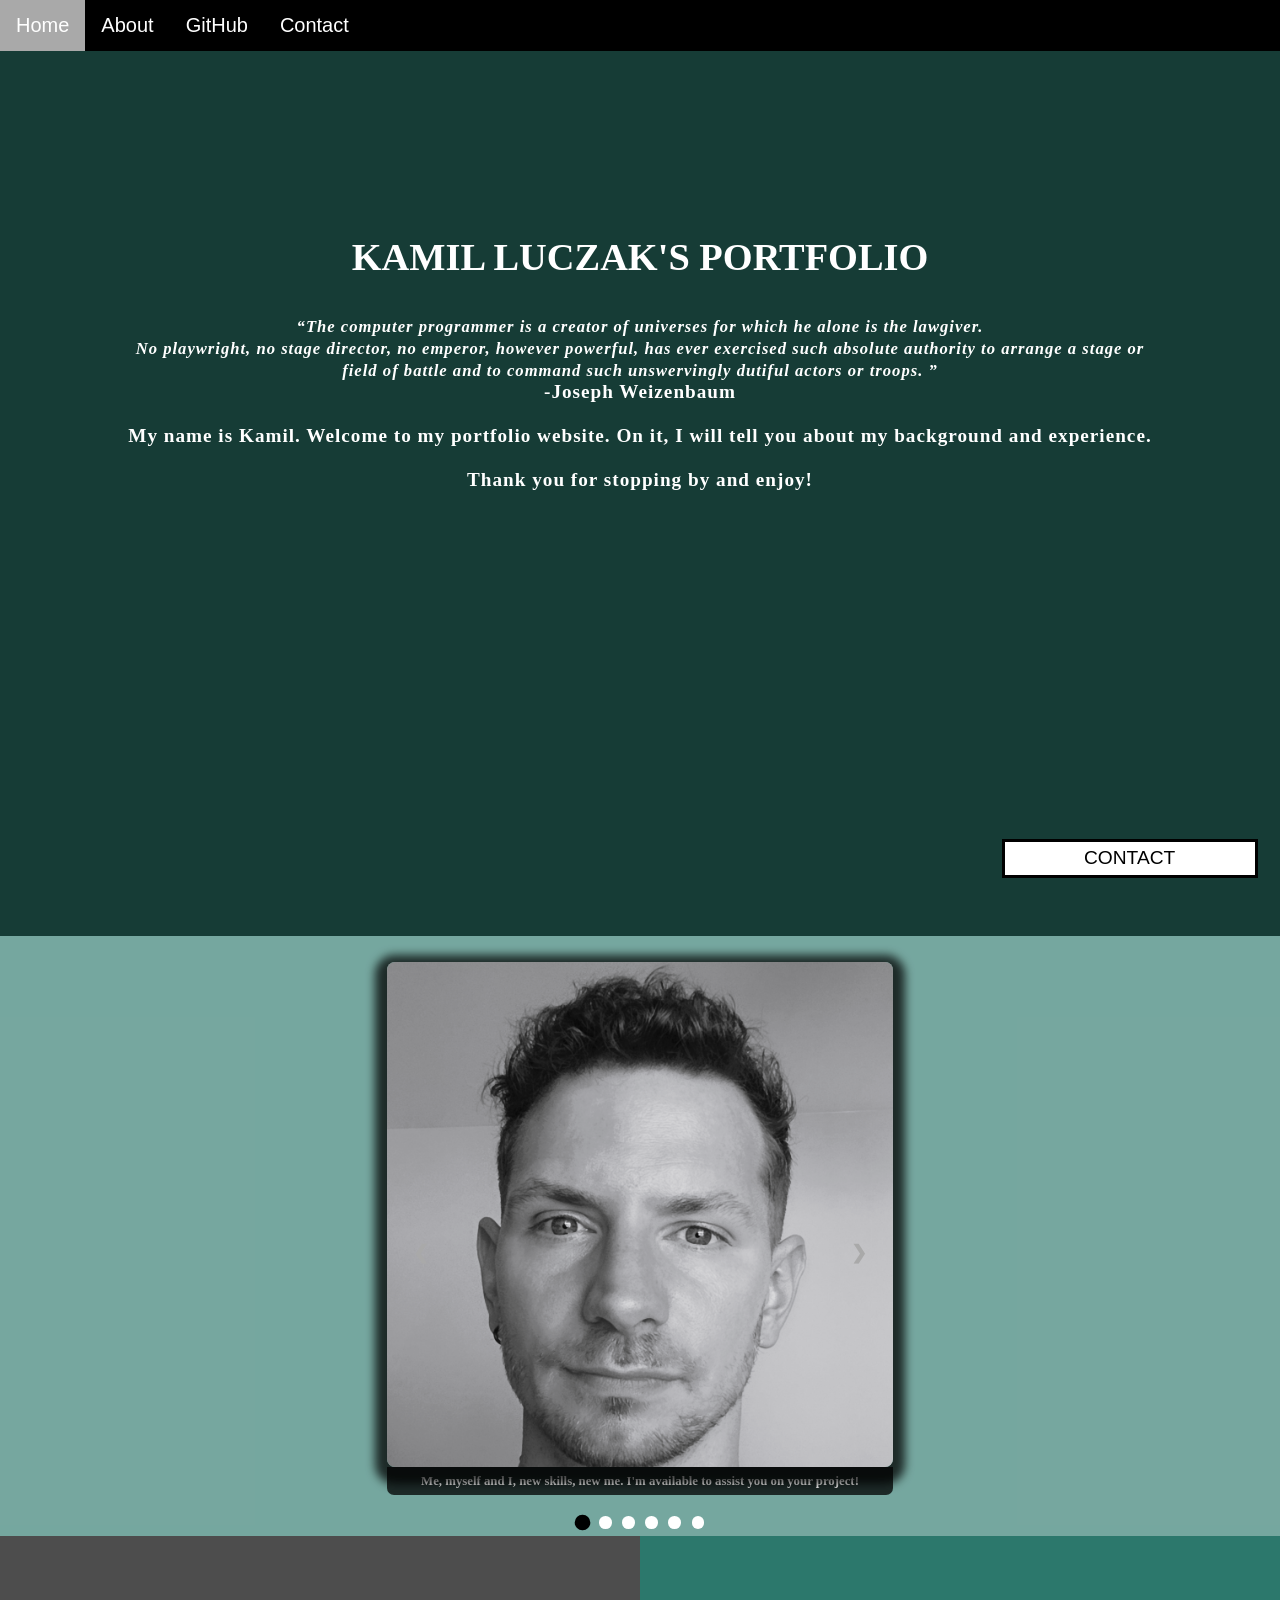
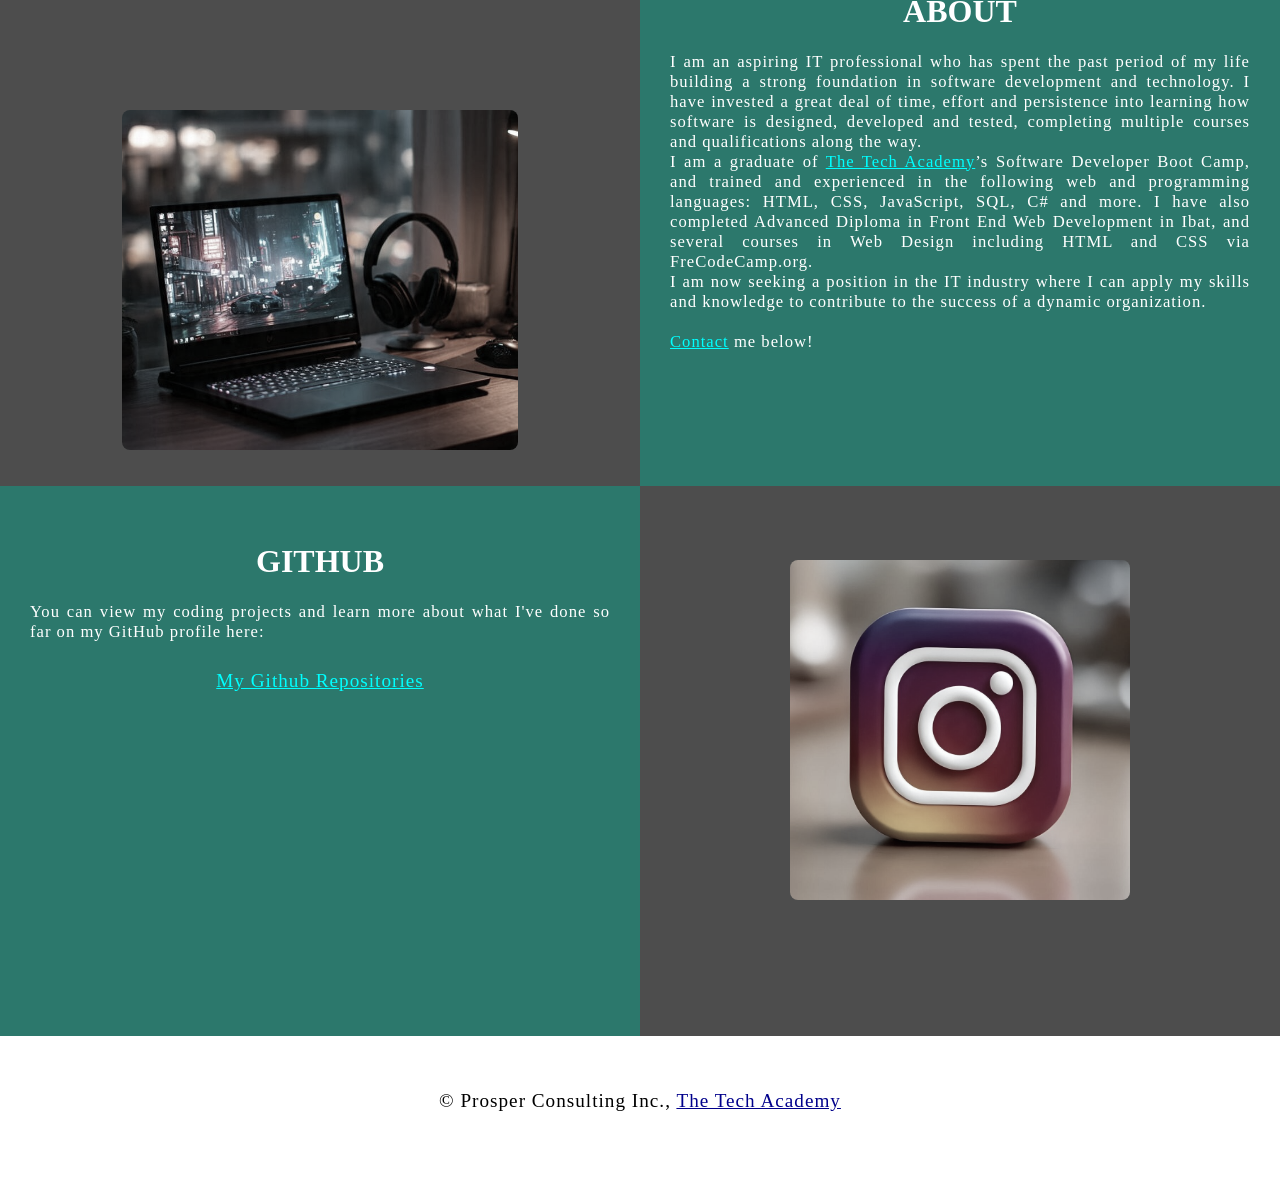
<file: index.html>
<!DOCTYPE html>
<html>
    <!--Head-->
    <head>
        <meta charset="UTF-8">
        <meta name="viewport" content="width=device-width" />
        <title>Kamil Luczak</title>
        <link rel="stylesheet" type="text/css" href="stylesheet/portfolio.css">
    </head>

    <!--Body-->
    <body class="Background">
        
        <!--Navbar-->
        <div class="Navbar">
            <a class="active" href="#Home">Home</a>
            <a href="#About">About</a>
            <a href="#GitHub">GitHub</a>
            <a href="#Contact">Contact</a>
        </div>

        <!--Breaks inserted to add space between navbar and the first heading-->
        <br>
        <br>

        <!--Background video-->
        <div id="Home">
            <video autoplay muted loop playsinline id="Typing_Video">
                <source src="images/video/matrix3.mp4" type="video/mp4">
                <!--Display message if video fails to run-->
                Your browser does not support HTML5 video.
            </video>
        </div>

        <!--Video text-->
        <div class="Video_Text">
            <h1 class="white-text">Kamil Luczak's Portfolio</h1>
            <strong>
                <p class="center">
                    <q>The computer programmer is a creator of universes for which he alone is the lawgiver.
                        <br>No playwright, no stage director, no emperor, however powerful, has ever exercised such absolute authority to arrange a stage or
                        <br>field of battle and to command such unswervingly dutiful actors or troops.
                    </q>
                    <br> -Joseph Weizenbaum
                    <br>
                    <br> My name is Kamil. Welcome to my portfolio website. On it, I will tell you about my background and experience.
                    <br>
                    <br> Thank you for stopping by and enjoy! 
                </p>
            </strong>
        </div>

                <!-- Slideshow section -->

<div id="Slideshow">

    <div id="Slideshow_Background">

        <div id="Slideshow_Container">

            <!-- Slide 1 -->
            <div class="mySlides fade">
                <img class="Slideshow_Images" src="images/picture_myself_square.png" alt="Your photo">
                <div class="text">Me, myself and I, new skills, new me. I'm available to assist you on your project!</div>
            </div>

            <!-- Slide 2 -->
            <div class="mySlides fade">
                <img class="Slideshow_Images" src="images/HTML_CSS_and_JavaScript_square.jpeg" alt="HTML CSS and JavaScript">
                <div class="text">I am a full-stack entry level Software Developer, trained in HTML, CSS, and JavaScript.</div>
            </div>

            <!-- Slide 3 -->
            <div class="mySlides fade">
                <img class="Slideshow_Images" src="images/Python_square.png" alt="Python">
                <div class="text">the popular programming language,</div>
            </div>

            <!-- Slide 4 -->
            <div class="mySlides fade">
                <img class="Slideshow_Images" src="images/C_Sharp_and_Dot_NET_square.png" alt="C# etc">
                <div class="text">C#, .NET framework, ASP.NET, MVC,</div>
            </div>

            <!-- Slide 5 -->
            <div class="mySlides fade">
                <img class="Slideshow_Images" src="images/SQL_and_Database_square.jpg" alt="SQL and Database">
                <div class="text">back end development, databases and SQL</div>
            </div>

            <!-- Slide 6 -->
            <div class="mySlides fade">
                <img class="Slideshow_Images" src="images/contasctme_square.jpg" alt="Contact">
                <div class="text">Get in touch with me!</div>
            </div>

            <!-- Previous and next buttons -->
            <a class="Previous" onclick="plusSlides(-1)">&#10094;</a>
            <a class="Next" onclick="plusSlides(1)">&#10095;</a>

        </div>

        <br>

        <!-- Slideshow dots -->
        <div style="text-align: center">
            <span class="dot" onclick="currentSlide(1)"></span>
            <span class="dot" onclick="currentSlide(2)"></span>
            <span class="dot" onclick="currentSlide(3)"></span>
            <span class="dot" onclick="currentSlide(4)"></span>
            <span class="dot" onclick="currentSlide(5)"></span>
            <span class="dot" onclick="currentSlide(6)"></span>
        </div>

    </div>

</div>

        <!--About section-->
        <div class="Row" id="About">

            <!--Left column-->
            <div class="Column_2">
                <img src="images/picture1.jpg" alt="Peaceful setup">
            </div>
            <!--Right column-->
            <div class="Column_1">
                <h1>About</h1>
                <p>
                    I am an aspiring IT professional who has spent the past period of my life building a strong foundation in software development and technology. 
                    I have invested a great deal of time, effort and persistence into learning how software is designed, developed and tested, completing multiple courses and qualifications along the way.
                    <br>I am a graduate of <a href="https://www.learncodinganywhere.com" target="_blank">The Tech Academy</a>’s Software Developer Boot Camp, and trained and experienced in the following web and programming languages: HTML, CSS, JavaScript, SQL, C# and more.
                    I have also completed Advanced Diploma in Front End Web Development in Ibat, and several courses in Web Design including HTML and CSS via FreCodeCamp.org.<br>
                    I am now seeking a position in the IT industry where I can apply my skills and knowledge to contribute to the success of a dynamic organization.
                    <br>
                    <br><a href="#Contact">Contact</a> me below!
                </p>
            </div>
        </div>


        <!--GitHub section-->
        <div class="Row" id="GitHub">
            <!--Left column-->
            <div class="Column_1">
                <h1>GitHub</h1>
                <p>
                    You can view my coding projects and learn more about what I've done so far on my GitHub profile here:
                    <br>
                    <p class="center"><a href="https://github.com/Wrymouth38" target="_blank">My Github Repositories</a></p>
                </p>
            </div>
            <!--Right column-->
            <div class="Column_2">
                <div class="Instagram_Container">
                    <a href="https://www.instagram.com/blomkvist007/" target="_blank">
                        <img src="images/instagram.jpg" alt="Instagram Logo"></a>
                </div>
            </div>
        </div>

        <!-- Contact section -->
<div id="Contact">

    <!-- Contact button -->
    <button onclick="openForm()" class="Pop_Up_Button">CONTACT</button>

    <!-- Contact popup -->
    <div class="form-popup" id="myForm">

        <form action="" method="POST" class="form-container">

            <h1>Contact</h1>

            <label for="Name">Name:</label>
            <input type="text" id="Name" name="Name" placeholder="Please enter your name here">

            <label for="Email">Email:</label>
            <input type="text" id="Email" name="Email" placeholder="Please enter your email here">

            <label for="Message">Message:</label>
            <input type="text" id="Message" name="Message" placeholder="Please write your message here">

            <button type="submit" class="btn">SUBMIT</button>

            <button type="button" class="cancel" onclick="closeForm()">CLOSE</button>

        </form>

    </div>

</div>

    <!--Footer section-->

    <footer>
            <p>
                <p class="center">&copy Prosper Consulting Inc., <a href="https://www.learncodinganywhere.com/" target="_blank">The Tech Academy</a></p>
                <br>
            </p>
    </footer>

    <script src="JS/portfolio.js"></script>

    </body>
</html>
</file>
<file: stylesheet/portfolio.css>
/***** GENERAL STYLING *****/
/* Body */
body {
    margin: 0%  /* This ensures our site displays all the way to the edge of the browser screen */
}

/* Background color for the entire page */
.Background {
    background-color: #2c786c; /* Sets the background color of the page */
}

/* Heading 1 elements */
h1 {
    text-transform: uppercase; /* Capitalizing all h1 headings */
    font-family: "Trebuchet MS", Optima; /* Sets the font family of all h1 headings */
    text-align: center; /* Centering all h1 elements */
    margin-top: 3%; /* Adds a small margin above h1 elements */
    color: #fff; /* Changed to white for visibility on dark backgrounds */
    font-size: 2.5vw; /* This sets the font size of h1 elements to 2.5% of the viewport width */
}

/* Heading 1 element hover effect */
h1:hover {
    filter: grayscale(5%); /* Adds a slightly gray filter to the h1 headings when hovered over */
    transform: scale(1.1); /* When the h1 elements are hovered over they increase in size by 1.1 */
    transition: transform 1s; /* This causes the transformation to last 1 second */
}

/* Styling for portfolio title text */
.white-text {
    color: white; /* This is used to change the color of the portfolio title text */
    font-size: 3vw; 
    margin-bottom: 3vh;
    padding-top: 10vh;
}



/* Paragraph elements */
p {
    font-family: Perpetua, Rockwell Extra Bold;
    text-align: justify; /* Justify text within paragraph elements */
    letter-spacing: 1px; /* This expands the text slightly */
    font-size: 1.3vw;
    padding-left: 20px; /* Adds padding to the left of the paragraph element */
    padding-right: 20px; /* Adds padding to the right of the paragraph element */
    color: #fff; /* Changed to white for visibility on dark backgrounds */
}

/* Paragraph element hover effect */
p:hover {
    transition: transform 1s; /* This makes the transform effect last 1 second */
	transform: scale(1.01); /* This makes the paragraphs increase slightly in size when hovered over */
}

/* Center class - this applies to all elements with the class "center" */
.center {
    text-align: center; /* This center aligns the text */
    font-size: 1.5vw;
    padding: 1vh 2vw;    
}

.center a:hover {
    color: white;
    transform: scale(1.05);
    transition: 0.3s ease;
}

/* Center class hover effect - This only affects the quote, github link, and footer */
.center:hover {
    transition: transform 2s; /* This makes the transform effect last 2 seconds */
    transform: scale(1.1); /* This makes the elements with class "center" increase in size by 1.1 when hovered over */
}

/* Anchor elements */
a {
    color: #00ffff; /* Changed to cyan for visibility on dark backgrounds */
}

/* Quotation elements */
q {
    font-style: italic; /* This makes the quote italicized */
    font-size: 1.3vw;
}

/* Image elements */
img {
    
    border-radius: 8px; /* Gives all images slightly rounded corners */
    max-width: 100%; /* Ensures all images stay within the width of their container */
    height: 340px; /* Sets the height of all images */
    display: block; /* By specifying block display we can ensure our images are able to be centered */
    margin-left: auto; /* In combination with "margin-right: auto" this centers all images */
    margin-right: auto;
}

/* Image element hover effects */
img:hover {
	filter: grayscale(5%);  /* Brings back most of the image's color when hovered over */
    transition: transform 1s; /* Transition lasts 1 second */
}

/* Instagram container - displays text on left and image centered */
.Instagram_Container {
    display: flex; /* Uses flexbox to arrange items in a row */
    justify-content: center; /* Centers items horizontally */
    align-items: center; /* Vertically centers items */
}

/* Instagram link - centers the image */
.Instagram_Container a {
    flex: 1; /* Takes remaining space */
    display: flex; /* Makes it a flex container */
    justify-content: center; /* Centers the image */
    align-items: center; /* Vertically centers the image */
}


/* The @media rule is used in media queries to apply different styles for different media/types of devices */
/* On screens 576px and smaller the images will be 100px tall and centered vertically in the column */
@media screen and (max-width: 576px) {
    img {
        height: 100px;
        margin-top: 150px;
    }
}

/* Styling for footer element */
footer {
    padding: 2%; /* This gives the footer padding that is equal to 2% of the width of the element's area */
    background-color: white;
    color: black; /* Makes footer text black */
}

/* Footer paragraph text styling */
footer p {
    color: black; /* Makes footer paragraph text black */
}

/* Footer link styling */
footer a {
    color: #00008b; /* Dark blue for footer links */
}

/***** END OF GENERAL STYLING *****/

/***** NAVBAR STYLING *****/
.Navbar {
    overflow: hidden; /* This ensures that any content that overflows beyond the boundary of our nav bar is not displayed */
    background-color: black; /* This colors the navbar black */
    position: fixed; /* This keeps the navbar at the top of the screen as we scroll */
    top: 0; /* This ensures no space is displayed above the navbar */
    width: 100%; /* This makes the navbar span the entire width of the page */
    z-index: 1; /* This ensures other elements don't display over the navbar */
    -webkit-animation: moveNav 5s; /* This applies the moveNav animation below for Safari 4.0 - 8.0 */
    animation: moveNav 5s; /* This applies the moveNav animation for all other browsers */
}

/* moveNav animation effect for moving the nav bar in from the left of the screen */
@keyframes moveNav {
    from {left: -100vw;} /* The navbar is starting off screen to the left */
    to {left: 0vw;} /* This moves the navbar into place on the screen */
}

/* Navbar links */
.Navbar a {
    float: left; /* This specifies that the text floats on the left on the navbar */
    display: block; /* This ensures that other text will be displayed on the same line or row, instead of a new line */
    color: white; /* This is the font color for text on our navbar */
    padding: 14px 16px; /* This adds padding around our text */
    text-decoration: none; /* This gets rid of the underlines under the text on our navbar */
    font-family: Avant Garde, Helvetica; /* This specifies the font family for text on our navbar */
    font-size: 20px; /* This specifies the font size for text on our navbar */
    text-align: center; /* This centers the text within its container */
    position: relative; /* This sets the text relative to its normal positioning, allowing us to use the animation below */
    -webkit-animation: moveNavText 5.75s; /* Animation for Safari 4.0 - 8.0 */
    animation: moveNavText 5.75s; /* Applies the moveNavText animation for 5.75s */ 
}

/* moveNavText animation effect for moving the navbar text from above the view to the navbar */
@keyframes moveNavText {
    from {top: -100vw;} /* This sets the navbar text 100% above the viewport */
    to {top: 0vw;} /* This lowers the navbar text onto the navbar */
}

/* Screens 576px and smaller will display navbar links equally distributed */
@media screen and (max-width: 576px) and (max-width: 900px) {

    .Navbar a{
        width: 25%; /* This makes each link take up 1/4 of the navbar */
        font-size: 12px;
    }
}

@media screen and (min-width: 576px) and (max-width: 900px) {

    .Navbar a{
        font-size: 15px; /* This makes the font size of the navbar links smaller on screens between 576px and 900px */
        padding: 10px 12px; /* This makes the padding around the navbar links smaller on screens between 576px and 900px */ 
    }
}

/* Navbar hover effects */
.Navbar a:hover {
    background-color: #f4f4f4; /* Defines the background color that will display when you hover over the link */
    color: black; /* This defines the font color that will display when navbar a elements are hovered over */
    font-weight: bold; /* This makes the text on the navbar bold when hovered over */
}

/* Navbar home button */
.Navbar a.active { /* This targets the a element on the navbar with the "active" class */
    background-color: darkgray;
}
/***** END OF NAVBAR STYLING *****/

/***** VIDEO STYLING *****/
/* Formatting for background video */
#Typing_Video {
    position: fixed; /* This fixes the video to the page */
    right: 0; /* This ensures there is no space between the edge of the video and the edge of the page */
    bottom: 0; /* This ensures no space between the bottom of the video and the bottom of the page */
    min-width: 100%; /* This ensures the video is displayed across the full width of the page */
    min-height: 100%; /* This ensures the video covers the full height of the viewport */
    z-index: -1; /* This places the video behind the other elements on the page */
}

/* Screens that are 576px and smaller will not display the background video */
@media screen and (max-width: 576px) {
    #Typing_Video {
        display: none;
    }
}

/* Texts over the video */
.Video_Text {
    background: rgba(0, 0, 0, 0.5); /* This provides a semi-transparent background for the text to sit over */
    color: white; /* Makes the font color white */
    width: 100%; /* Ensures the video-text container fills the width of the video */
    padding: 8vh 2vw; /* This adds padding around the video-text container so that the background goes slightly beyond the text */
    position: relative; /* This sets the text relative to its normal positioning, allowing us to use the animation below */
    -webkit-animation: moveVideoText 5.75s;
    animation: moveVideoText 5.75s;
    height: 100vh;
}

/* This animation effect causes the overlay video text to move up from the bottom of the page upon page load */
@keyframes moveVideoText {
    from {top: -100vw;} /* This sets the position of the video text to above the viewport */
    to {top: 0vw;} /* This moves the video text to the normal positioning on the viewport */
}
/***** END OF VIDEO STYLING *****/

/********** SLIDESHOW STYLING *********/

#Slideshow_Background {
    background: rgba(255, 255, 255, 0.35);
}

.mySlides {
    display: none; 
    position: relative;
    height:auto; 
}

#Slideshow_Container {
    width: 39.5vw;
    height: auto;
    padding-top: 2%;
    position: relative;
    margin: auto;
}

#Slideshow_container a {
    text-decoration: none;
}

.Slideshow_Images {
    
    height: auto;
    width: 100%;
    max-width: 800px;
    object-fit: cover;
    filter: grayscale(75%);
    box-shadow: 0px 5px 10px 12px rgba(0, 0, 0, 0.75); /* Adds a shadow to the slideshow images */
}

.Slideshow_Images:hover {
    filter: grayscale(0%);  /* Brings back most of the image's color when hovered over */
    transition: filter 1s; /* Transition lasts 1 second */
}

/***** END SLIDESHOW STYLING *****/

/***** PREVIOUS AND NEXT BUTTON STYLING *****/

.Previous, .Next {
    cursor: pointer;
    position: absolute;
    top: 50%;
    width: auto;
    padding: 2vw;
    color: darkgray;
    font-weight: bold;
    font-size: 1.5vw;
    user-select: none;
    transition: 0.6s ease;
    border-radius: 0 3px 3px 0;
}

.Next {
    right: 0;
    border-radius: 3px 0 0 3px;
}

.Previous:hover, .Next:hover {
    background-color: rgba(0, 0, 0, 0.8);
    color: white;
}

/***** END OF PREVIOUS AND NEXT ARROW STYLING *****/

/**** This CSS will put text inside the image with semi transparent background ****/

.text {
    color: white;
    padding: .5vw;
    width: 100%;
    text-align: center;
    font-size: 1vw;
    font-weight: bold;
    background-color: rgba(0, 0, 0, 0.75);
    bottom: 0;
    border-radius: 0 0 7px 7px;
}

/*STYLING SLIDESHOW DOTS*/

.dot {
    cursor: pointer;
    height: 1vw;
    width: 1vw;
    margin: .25vw;
    background-color: white;
    border-radius: 50%;
    display: inline-block;
    transition: background-color 0.6s ease, transform 0.3s ease; /* This adds a transition effect for the background color and transform properties */
    z-index: 1;
}

.active, .dot:hover {
    background-color: black;
}

.dot.active {
    transform: scale(1.2); /* This makes the active dot increase in size by 1.2 */
}

/*ADDING THE FADE ANIMATION*/

.fade {
    animation-name: fade;
    animation-duration: 1.5s;
}

@keyframes fade {
    from{
        opacity: .4;
    }

    to {
        opacity: 1;
    }
}

/***** TABLE STYLING -  this section covers the styling of the columns and rows within the table *****/
* { /* The asterisk is a universal selector that applies this effect to all elements on the page */
    box-sizing: border-box; /* This creates a box with a border within which we will place most of our text */
} 

.Column_1 {
    float: none;
    width: 50%; /* This ensures the column takes up half of the page width */
    padding: 10px;
    padding-top: 3%; /* This ensures there is space between the top of the column and our headings */
    min-height: 550px; /* This sets the height of the column to 400px -  this may need to be adjusted depending on the text you enter */
    background-color: #2c786c; /* Sets the background color of the columns with class Column_1 */
}

/* Screens 576px and smaller will display a scroll bar if the text overflows the column height */
@media screen and (max-width: 576px) {
    .Column_1 {
        overflow: auto;
    }
}

.Column_2 {
    float: none;
    width: 50%;
    padding: 10px;
    padding-top: 1.9%;
    min-height: 550px;
    background-color: #4d4d4d;
}

/* Column 2 images - removes grayscale filter to display in color by default */
.Column_2 img {
    filter: grayscale(75%); /* Displays images in Column_2 in full color */
    position: relative; /* This sets the image relative to its normal positioning, allowing us to use the animation below */
    top: 150px;
}

.Column_2 img:hover {
    filter: grayscale(0%);
    transition: filter 1s;
}

/*Instagram image styling */

.Instagram_Container img {
    position: relative; /* This sets the image relative to its normal positioning, allowing us to use the animation below */
    top: 50px; /* This moves the image down 100px from its normal position */
}

/* This class is applied to the columns in the final row, overriding the height and padding to provide more room for the contact form  while keeping the rest of the formatting from Column_1 or Column_2 */
.Column_tall {
    padding-top: 3.5%;
    height: 450px;
}

/* This inserts something after the content of selected elements (in this case the elements with class "Row") */
.Row {
    display: flex;
    align-items: stretch;
}
.Row:after {
	content: ""; /* By leaving this blank, we are allowing the footer (covered lower down) to be displayed - removing it makes the footer overwrite a column */
	display: table; /* The display property specifies the type of display behavior; the table value tells the browser to treat the element as a table */
	clear: both; /* This clears any other elements from floating on the left or the right of an element */
}

@media screen and (max-width: 900px) {

    .Column_1,
    .Column_2 {
        width: 100%;
    }
}
/***** END OF TABLE STYLING *****/

/***** CONTACT FORM STYLING *****/

.Pop_Up_Button {
    position:fixed;
    bottom: 1.75vw;
    right: 1.75vw;
    width: 20vw;
    background-color: white;
    color: black;
    border: solid black;
    cursor: pointer;
    -webkit-animation: movePopup 5s;
    animation: movePopup 5s;
    height: 3vw;
    font-size: 1.5vw;
}

@keyframes movePopup {
    from {
        right: -40vw;
    }

    to {
        right: 1.75vw;
    }
}

.Pop_Up_Button:hover {
    background-color: #2c786c;
    color: white;
}

.form-popup {
    z-index: 8;
    display: none;
    position: fixed;
    bottom: .5vw;
    right: .5vw;
}

.form-container {
    max-width: 49vw;
    padding: 1vw;
    background-color: white;
}

/* input[type=text] targets all text input sections of the contact form */

.form-container input[type=text] {
    width: 100%; /* This ensures the text boxes take up the full width of the contact form */
    padding: .93vw; /* This adds padding to the text boxes */
    margin: .6vw 0 .6vw 0; /* This adds a margin above and below the text boxes */
    border: none; /* This removes the border from the text boxes */
    background: Gainsboro; /* This sets the background color of the text boxes to light gray */
    font-size: 1vw; /* This sets the font size of the text boxes */
}

/*Form container styling*/
.form-container .btn {
    background-color: #2c786c;
    color: white;
    padding: 12px 20px;
    border: none;
    cursor: pointer;
    width: 100%;
    margin-bottom: 10px;
    opacity: 0.8;
}

.form-container .cancel {
    background-color: #2c786c;
    color: white;
    padding: 12px 20px;
    border: none;
    cursor: pointer;
    width: 100%;
    margin-bottom: 10px;
    opacity: 0.8;
}

.form-container .btn:hover,
.form-container .cancel:hover {
    opacity: 1;
}

/*End of form container styling*/

/* Hover effects for input boxes */
input[type=text]:hover {
    box-shadow: 0 0 5px #00004d inset; /* This creates a blue shadow in the text box when hovered over by the user */
}



/* Submit button */
input[type=submit] {
    background-color: black; /* Sets the background color of the submit button to black */
    color: white; /* Sets the font color of the Submit button to white */
    font-weight: bold; /* Makes the font of the submit button bold */
    padding: 12px 20px; /* Adds padding to the submit button */
    border: none; /* Removes the border from the submit button */
    border-radius: 4px; /* Gives the submit button the same rounded corners as the text boxes */
    cursor: pointer; /* Changes the cursor to pointer when over the submit button */
    display: block; /* Allows the submit button to be centered */
    margin-left: auto; /* In combination with "margin-right: auto" this will center the submit button */
    margin-right: auto;
    font-family: Perpetua, Rockwell Extra Bold;
}

/* Hover effect for submit button */
input[type=submit]:hover {
    background-color: white; /* Turns the background of the submit button white when the user hovers over it */
    color: black; /* Turns the font black when hovered over */
    transform: scale(1.5); /* Makes the button increase 1.5 times in size */
    transition: transform 1.5s; /* Makes the transform effect last 1.5 seconds */
}

/* Form element */
form {
    border-radius: 5px; /* Rounds the corners of the contact form */
    background-color: #f2f2f2; 
    padding: 10px; /* Adds padding to the contact form */
    font-family: "Trebuchet MS", Optima;
}
/***** END OF CONTACT FORM STYLING *****/
</file>
